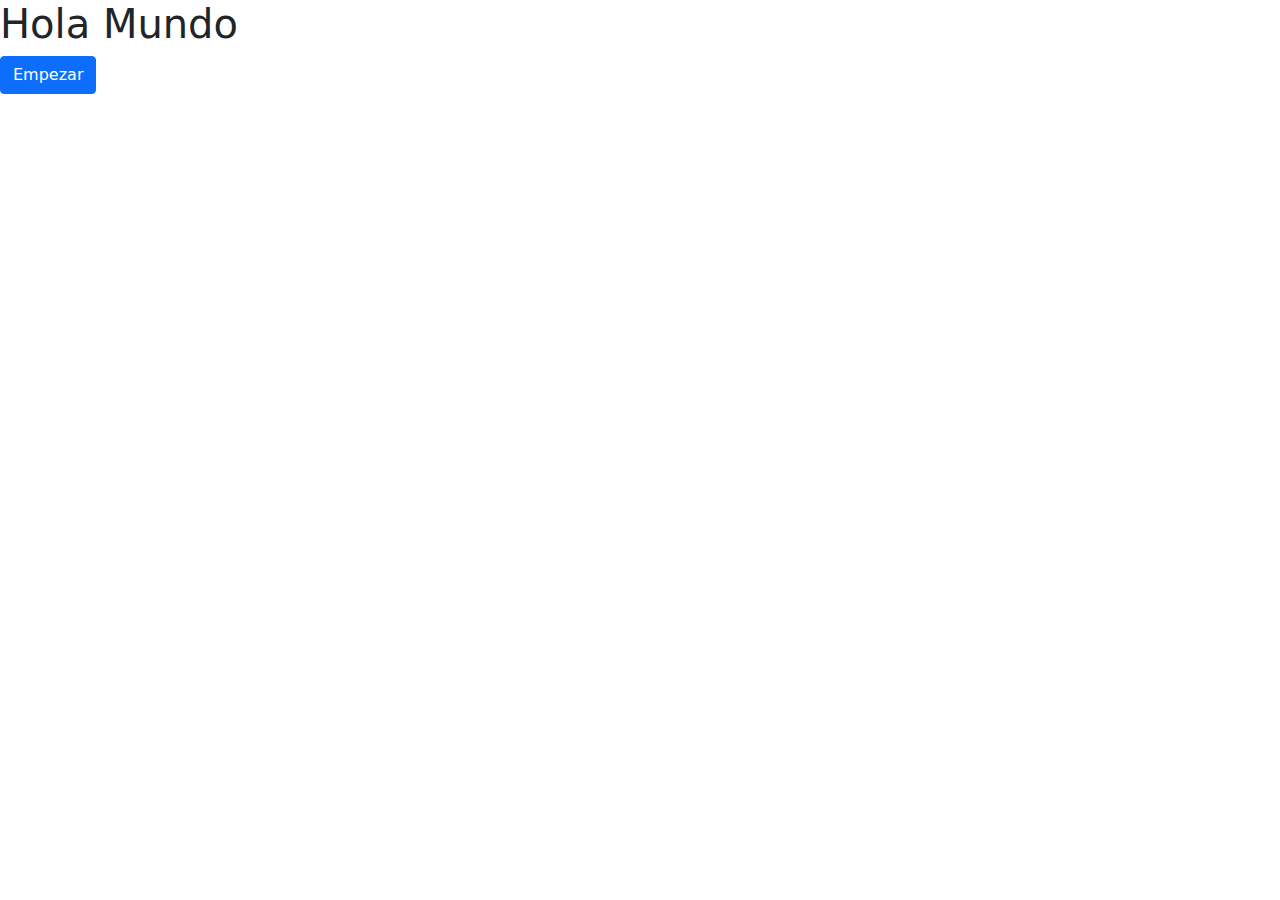
<file: index.html>
<!DOCTYPE html>
<html lang="en">
<head>
    <meta charset="UTF-8">
    <meta http-equiv="X-UA-Compatible" content="IE=edge">
    <meta name="viewport" content="width=device-width, initial-scale=1.0">
    <title>Bootstrap 5</title>
    <link rel="stylesheet" href="css/bootstrap.min.css">
</head>
<body>
    <h1>Hola Mundo</h1>
    <button class="btn btn-primary">Empezar</button>

    <script src="js/bootstrap.bundle.min.js" ></script>
</body>
</html>
</file>
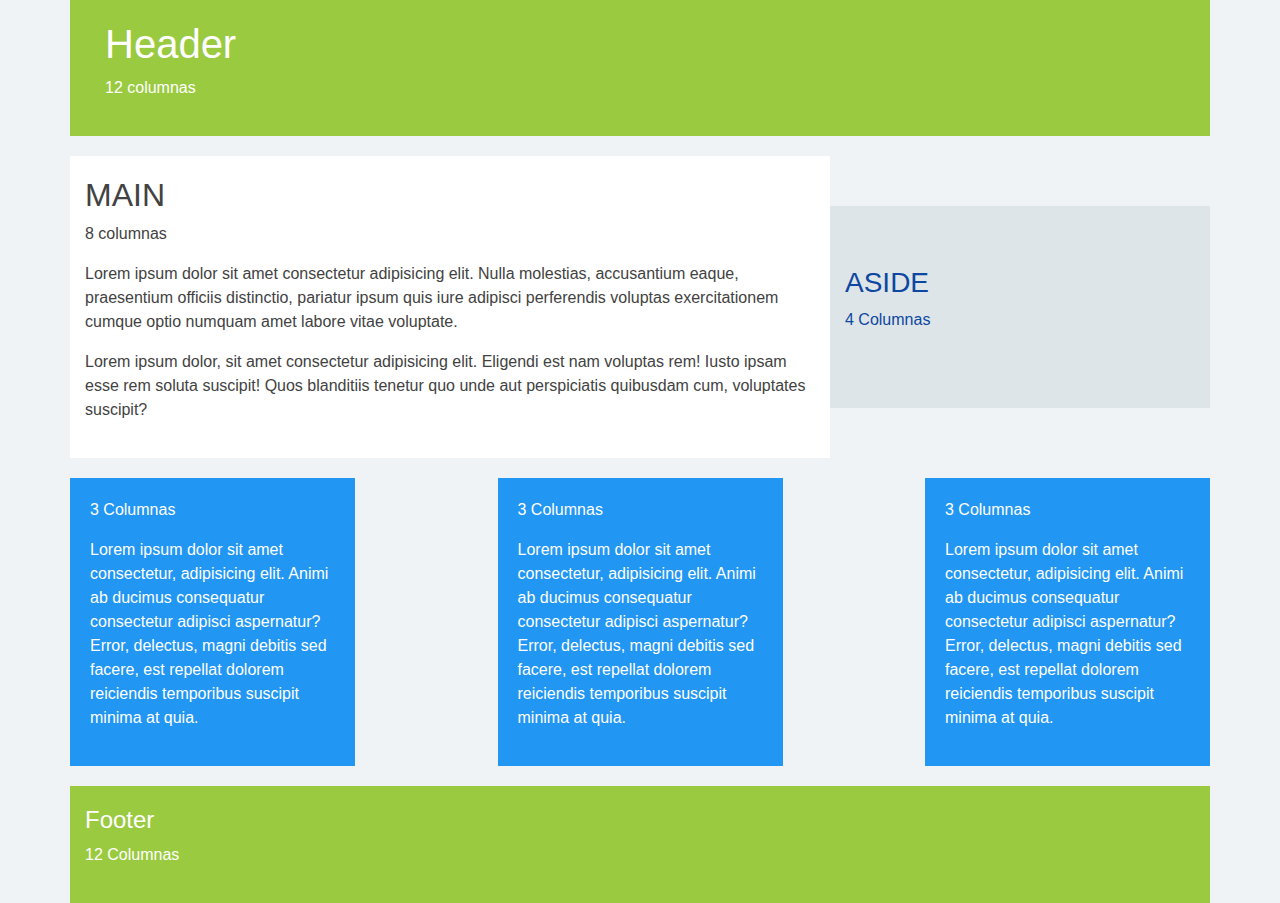
<file: practicas/grid/index.html>
<!DOCTYPE html>
<html lang="en">
<head>
    <meta charset="UTF-8">
    <meta http-equiv="X-UA-Compatible" content="IE=edge">
    <meta name="viewport" content="width=device-width, initial-scale=1.0">
    <link rel="stylesheet" href="css/bootstrap.min.css">
    <link rel="stylesheet" href="css/estilos.css">
    <title>Grid de Bootstrap 5</title>
</head>
<body>
    <div class="container">
        <header class="row">
            <div class="col">
                <h1>Header</h1>
                <p>12 columnas</p>
            </div>
        </header>
        <section class="contenedor-main row align-items-center">
            <main class="col-md-8">
                <h2>MAIN</h2>
                <p class="d-none d-md-block">8 columnas</p>
                <p class="d-block d-md-none">12 columnas</p>
                <p>Lorem ipsum dolor sit amet consectetur adipisicing elit. Nulla molestias, accusantium eaque, praesentium officiis distinctio, pariatur ipsum quis iure adipisci perferendis voluptas exercitationem cumque optio numquam amet labore vitae voluptate.</p>
                <p>Lorem ipsum dolor, sit amet consectetur adipisicing elit. Eligendi est nam voluptas rem! Iusto ipsam esse rem soluta suscipit! Quos blanditiis tenetur quo unde aut perspiciatis quibusdam cum, voluptates suscipit?</p>
            </main>
            <aside class="col-md-4">
                <h3>ASIDE</h3>
                <p class="d-none d-md-block">4 Columnas</p>
                <p class="d-block d-md-none">12 Columnas</p>
            </aside>
        </section>

        <section class="row widgets justify-content-between">
            <div class="col-12 col-md-4 col-lg-3">

                <p class="d-none d-lg-block">3 Columnas</p>
                <p class="d-none d-md-block d-lg-none">4 Columnas</p>
                <p class="d-block d-md-none">12 Columnas</p>

                <p>Lorem ipsum dolor sit amet consectetur, adipisicing elit. Animi ab ducimus consequatur consectetur adipisci aspernatur? Error, delectus, magni debitis sed facere, est repellat dolorem reiciendis temporibus suscipit minima at quia.</p>
            </div>

            <div class="col-12 col-md-4 col-lg-3">

                <p class="d-none d-lg-block">3 Columnas</p>
                <p class="d-none d-md-block d-lg-none">4 Columnas</p>
                <p class="d-block d-md-none">12 Columnas</p>

                <p>Lorem ipsum dolor sit amet consectetur, adipisicing elit. Animi ab ducimus consequatur consectetur adipisci aspernatur? Error, delectus, magni debitis sed facere, est repellat dolorem reiciendis temporibus suscipit minima at quia.</p>
            </div>

            <div class="col-12 col-md-4 col-lg-3">

                <p class="d-none d-lg-block">3 Columnas</p>
                <p class="d-none d-md-block d-lg-none">4 Columnas</p>
                <p class="d-block d-md-none">12 Columnas</p>

                <p>Lorem ipsum dolor sit amet consectetur, adipisicing elit. Animi ab ducimus consequatur consectetur adipisci aspernatur? Error, delectus, magni debitis sed facere, est repellat dolorem reiciendis temporibus suscipit minima at quia.</p>
            </div>
        </section>
        <footer class="row">
            <div class="col">
                <h4>Footer</h4>
                <p>12 Columnas</p>
            </div>

        </footer>
    </div>

    <script src="js/bootstrap.bundle.min.js"></script>
</body>
</html>
</file>
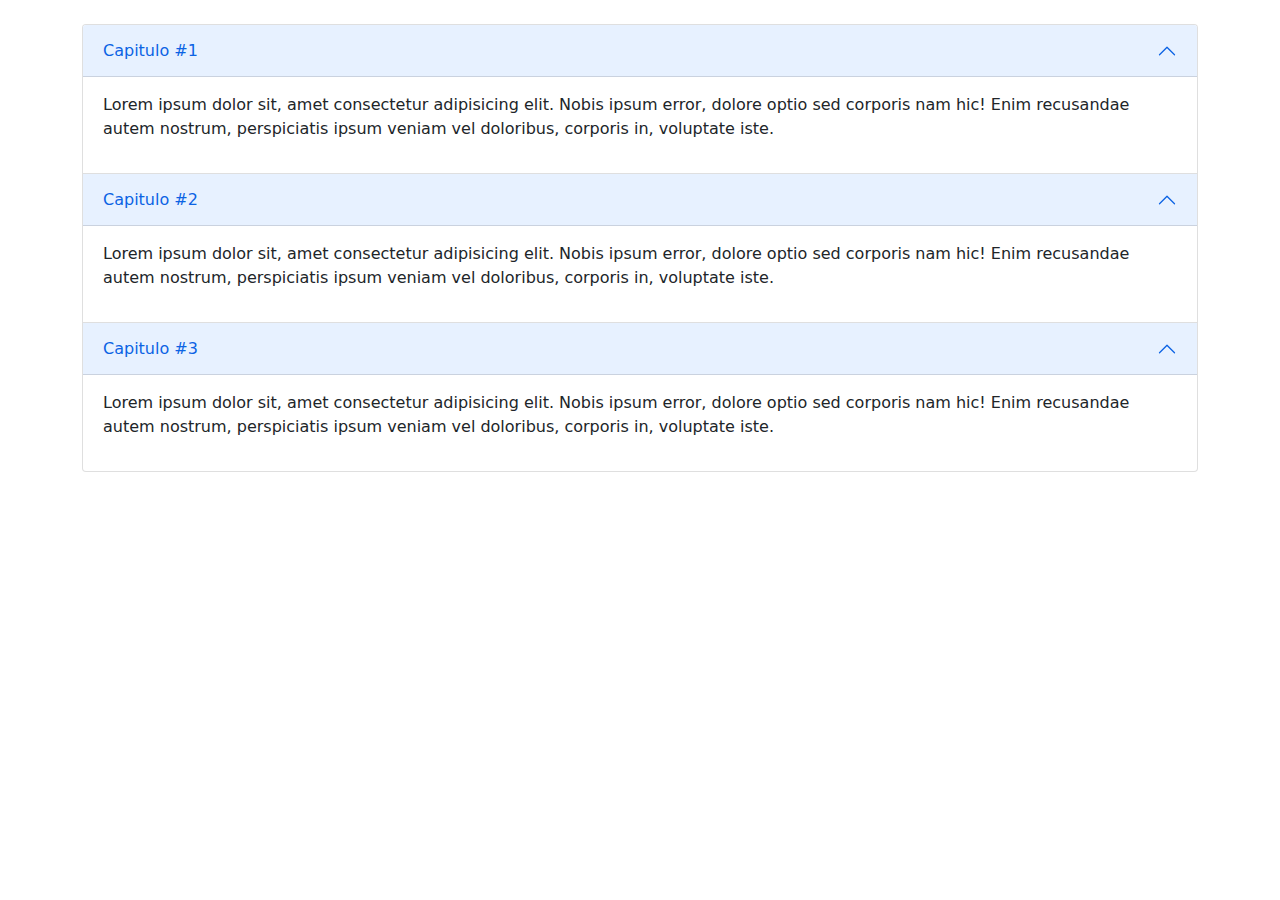
<file: acordeon.html>
<!DOCTYPE html>
<html lang="en">
<head>
    <meta charset="UTF-8">
    <meta http-equiv="X-UA-Compatible" content="IE=edge">
    <meta name="viewport" content="width=device-width, initial-scale=1.0">
    <title>Acordeon</title>
    <link rel="stylesheet" href="css/bootstrap.min.css">
</head>
<body>
    <div class="container">
        <div class="row mt-4">
            <div class="col">
                <div class="accordion" id="temario">
                    <!--Elemento #1-->
                    <div class="accordion-item">
                        <h2 class="accordion-header" id="encabezado-1">
                            <button
                                class="accordion-button"
                                type="button"
                                data-bs-toggle="collapse"
                                data-bs-target="#elemento-1"
                                aria-expanded="true"
                                aria-controles="elemento-1"
                            >
                                Capitulo #1
                            </button>
                        </h2>

                        <div
                            id="elemento-1"
                            class="accordion-collapse collapse show"
                            aria-labelledby="encabezado-1"
                            data-bs-parent="#temario"
                        >
                            <div class="accordion-body">
                                <p>Lorem ipsum dolor sit, amet consectetur adipisicing elit. Nobis ipsum error, dolore optio sed corporis nam hic! Enim recusandae autem nostrum, perspiciatis ipsum veniam vel doloribus, corporis in, voluptate iste.                                    
                                </p>
                            </div>
                        </div>
                    </div>
                    <!--Elemento #2-->
                    <div class="accordion-item">
                        <h2 class="accordion-header" id="encabezado-2">
                            <button
                                class="accordion-button"
                                type="button"
                                data-bs-toggle="collapse"
                                data-bs-target="#elemento-2"
                                aria-expanded="true"
                                aria-controles="elemento-2"
                            >
                                Capitulo #2
                            </button>
                        </h2>

                        <div
                            id="elemento-2"
                            class="accordion-collapse collapse show"
                            aria-labelledby="encabezado-2"
                            data-bs-parent="#temario"
                        >
                            <div class="accordion-body">
                                <p>Lorem ipsum dolor sit, amet consectetur adipisicing elit. Nobis ipsum error, dolore optio sed corporis nam hic! Enim recusandae autem nostrum, perspiciatis ipsum veniam vel doloribus, corporis in, voluptate iste.                                    
                                </p>
                            </div>
                        </div>
                    </div>
                    <!--Elemento #3-->
                    <div class="accordion-item">
                        <h2 class="accordion-header" id="encabezado-3">
                            <button
                                class="accordion-button"
                                type="button"
                                data-bs-toggle="collapse"
                                data-bs-target="#elemento-3"
                                aria-expanded="true"
                                aria-controles="elemento-3"
                            >
                                Capitulo #3
                            </button>
                        </h2>

                        <div
                            id="elemento-3"
                            class="accordion-collapse collapse show"
                            aria-labelledby="encabezado-3"
                            data-bs-parent="#temario"
                        >
                            <div class="accordion-body">
                                <p>Lorem ipsum dolor sit, amet consectetur adipisicing elit. Nobis ipsum error, dolore optio sed corporis nam hic! Enim recusandae autem nostrum, perspiciatis ipsum veniam vel doloribus, corporis in, voluptate iste.                                    
                                </p>
                            </div>
                        </div>
                    </div>
                </div>
            </div>
        </div>
    </div>
    <script src="js/bootstrap.bundle.min.js"></script>
</body>
</html>
</file>
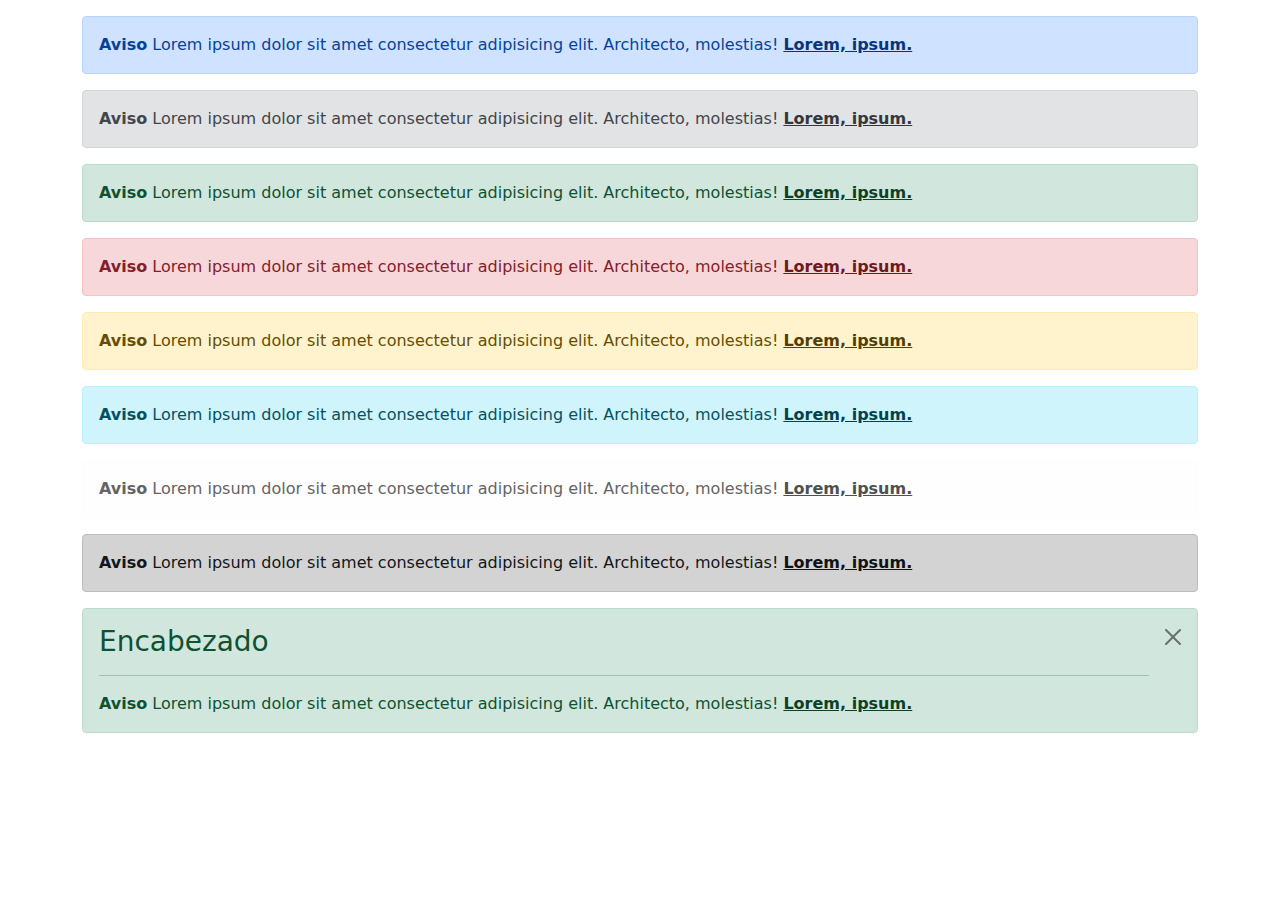
<file: alertas.html>
<!DOCTYPE html>
<html lang="en">
<head>
    <meta charset="UTF-8">
    <meta http-equiv="X-UA-Compatible" content="IE=edge">
    <meta name="viewport" content="width=device-width, initial-scale=1.0">
    <title>Alertas</title>
    <link rel="stylesheet" href="css/bootstrap.min.css">
</head>
<body>
    <div class="container">
        <div class="row">
            <div class="col">
                <div class="alert alert-primary mt-3" role="alert">
                    <strong>Aviso</strong> Lorem ipsum dolor sit amet consectetur adipisicing elit. Architecto, molestias!
                    <a href="#" class="alert-link">Lorem, ipsum.</a>
                </div>

                <div class="alert alert-secondary mt-3" role="alert">
                    <strong>Aviso</strong> Lorem ipsum dolor sit amet consectetur adipisicing elit. Architecto, molestias!
                    <a href="#" class="alert-link">Lorem, ipsum.</a>
                </div>

                <div class="alert alert-success mt-3" role="alert">
                    <strong>Aviso</strong> Lorem ipsum dolor sit amet consectetur adipisicing elit. Architecto, molestias!
                    <a href="#" class="alert-link">Lorem, ipsum.</a>
                </div>

                <div class="alert alert-danger mt-3" role="alert">
                    <strong>Aviso</strong> Lorem ipsum dolor sit amet consectetur adipisicing elit. Architecto, molestias!
                    <a href="#" class="alert-link">Lorem, ipsum.</a>
                </div>

                <div class="alert alert-warning mt-3" role="alert">
                    <strong>Aviso</strong> Lorem ipsum dolor sit amet consectetur adipisicing elit. Architecto, molestias!
                    <a href="#" class="alert-link">Lorem, ipsum.</a>
                </div>

                <div class="alert alert-info mt-3" role="alert">
                    <strong>Aviso</strong> Lorem ipsum dolor sit amet consectetur adipisicing elit. Architecto, molestias!
                    <a href="#" class="alert-link">Lorem, ipsum.</a>
                </div>

                <div class="alert alert-light mt-3" role="alert">
                    <strong>Aviso</strong> Lorem ipsum dolor sit amet consectetur adipisicing elit. Architecto, molestias!
                    <a href="#" class="alert-link">Lorem, ipsum.</a>
                </div>

                <div class="alert alert-dark mt-3" role="alert">
                    <strong>Aviso</strong> Lorem ipsum dolor sit amet consectetur adipisicing elit. Architecto, molestias!
                    <a href="#" class="alert-link">Lorem, ipsum.</a>
                </div>
                <div class="alert alert-success mt-3 alert-dismissible fade show" role="alert">
                    <h3>Encabezado</h3>
                    <hr>
                    <strong>Aviso</strong> Lorem ipsum dolor sit amet consectetur adipisicing elit. Architecto, molestias!
                    <a href="#" class="alert-link">Lorem, ipsum.</a>
                    <button type="button" class="btn-close" data-bs-dismiss="alert" arial-label="Cerrar"></button>
                </div>
            </div>
        </div>
    </div>

    <script src="js/bootstrap.bundle.min.js"></script>
</body>
</html>
</file>
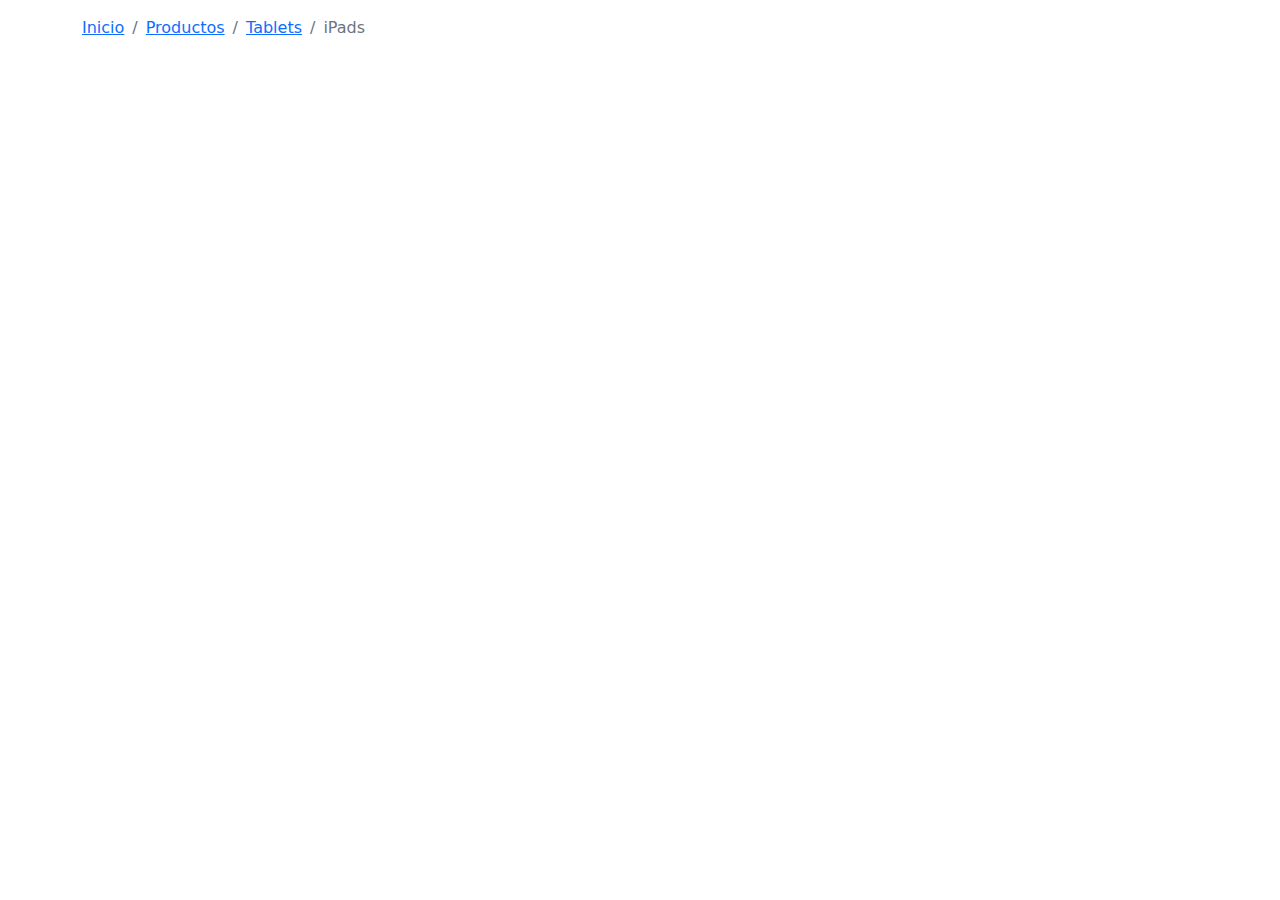
<file: breadcrumbs.html>
<!DOCTYPE html>
<html lang="en">
<head>
    <meta charset="UTF-8">
    <meta http-equiv="X-UA-Compatible" content="IE=edge">
    <meta name="viewport" content="width=device-width, initial-scale=1.0">
    <title>Breadcrumbs</title>
    <link rel="stylesheet" href="css/bootstrap.min.css">
</head>
<body>
    <div class="container">
        <div class="row">
            <div class="col">
                <nav class="breadcrumb mt-3">
                    <a href="#" class="breadcrumb-item">Inicio</a>
                    <a href="#" class="breadcrumb-item">Productos</a>
                    <a href="#" class="breadcrumb-item">Tablets</a>
                    <span class="breadcrumb-item active">iPads</span>
                </nav>
            </div>
        </div>
    </div>
    
    <script src="js/bootstrap.bundle.min.js"></script>
</body>
</html>
</file>
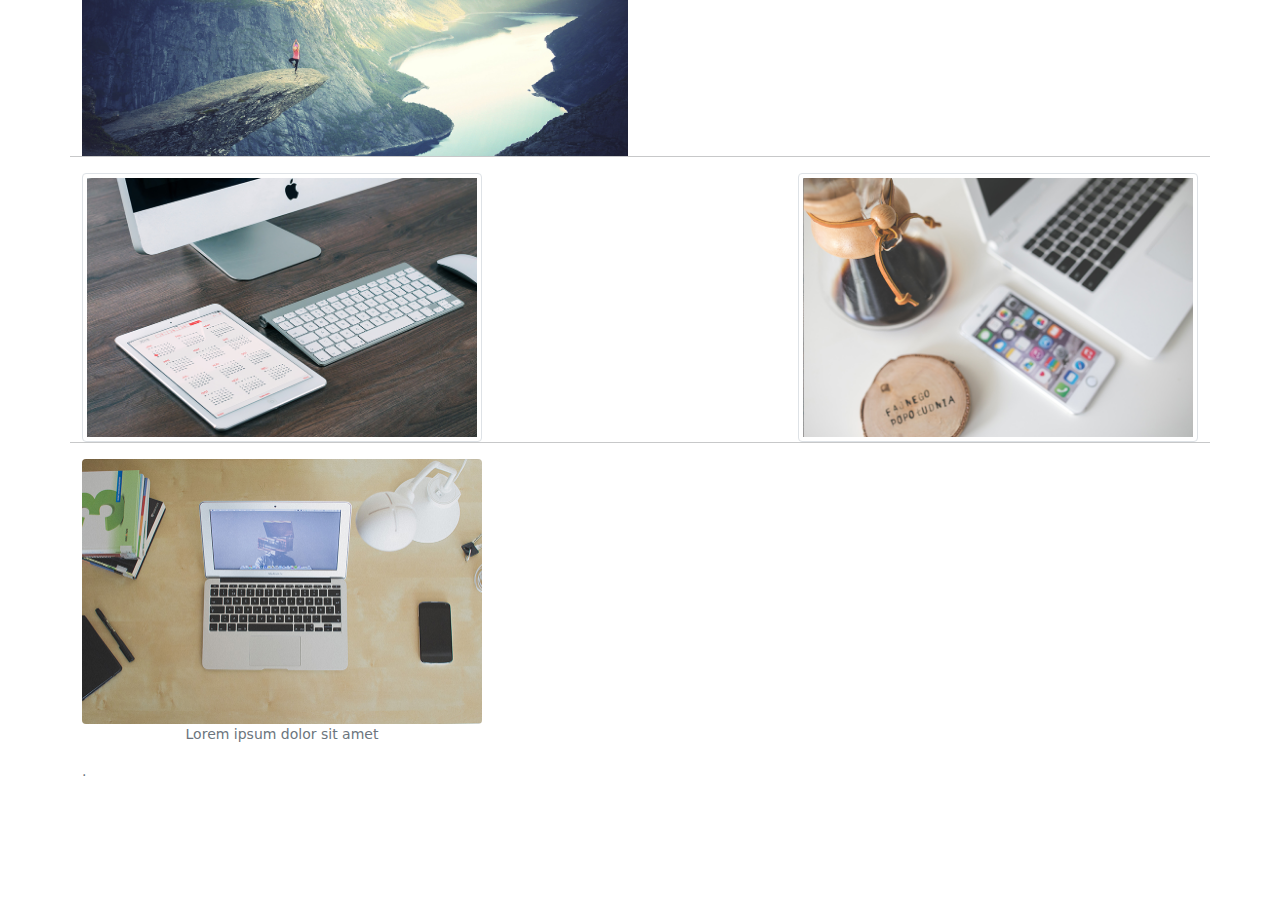
<file: imagenes.html>
<!DOCTYPE html>
<html lang="en">
<head>
    <meta charset="UTF-8">
    <meta http-equiv="X-UA-Compatible" content="IE=edge">
    <meta name="viewport" content="width=device-width, initial-scale=1.0">
    <title>Imágenes</title>
    <link rel="stylesheet" href="css/bootstrap.min.css">
</head>
<body>
    <div class="container">
        <div class="row">
            <div class="col-6">
                <img class="img-fluid" src="./img/carousel1.jpg" alt="">
            </div>

            <hr>

            <div class="col-12">
                <img class="img-fluid float-start img-thumbnail" width="400" src="./img/bg.jpg" alt="">
                <img class="img-fluid float-end img-thumbnail" width="400" src="./img/bg2.jpg" alt="">
            </div>

            <hr>

            <div class="row">
                <div class="col-12">
                    <figure class="figure">
                        <img class="img-fluid rounded" src="img/bg3.jpg" width="400" alt="">
                        <figcaption class="figure-caption">
                            <p class="text-center">Lorem ipsum dolor sit amet</p>.
                        </figcaption>
                    </figure>
                </div>
            </div>
        </div>
    </div>
    <script src="js/bootstrap.bundle.min.js"></script>    
</body>
</html>
</file>
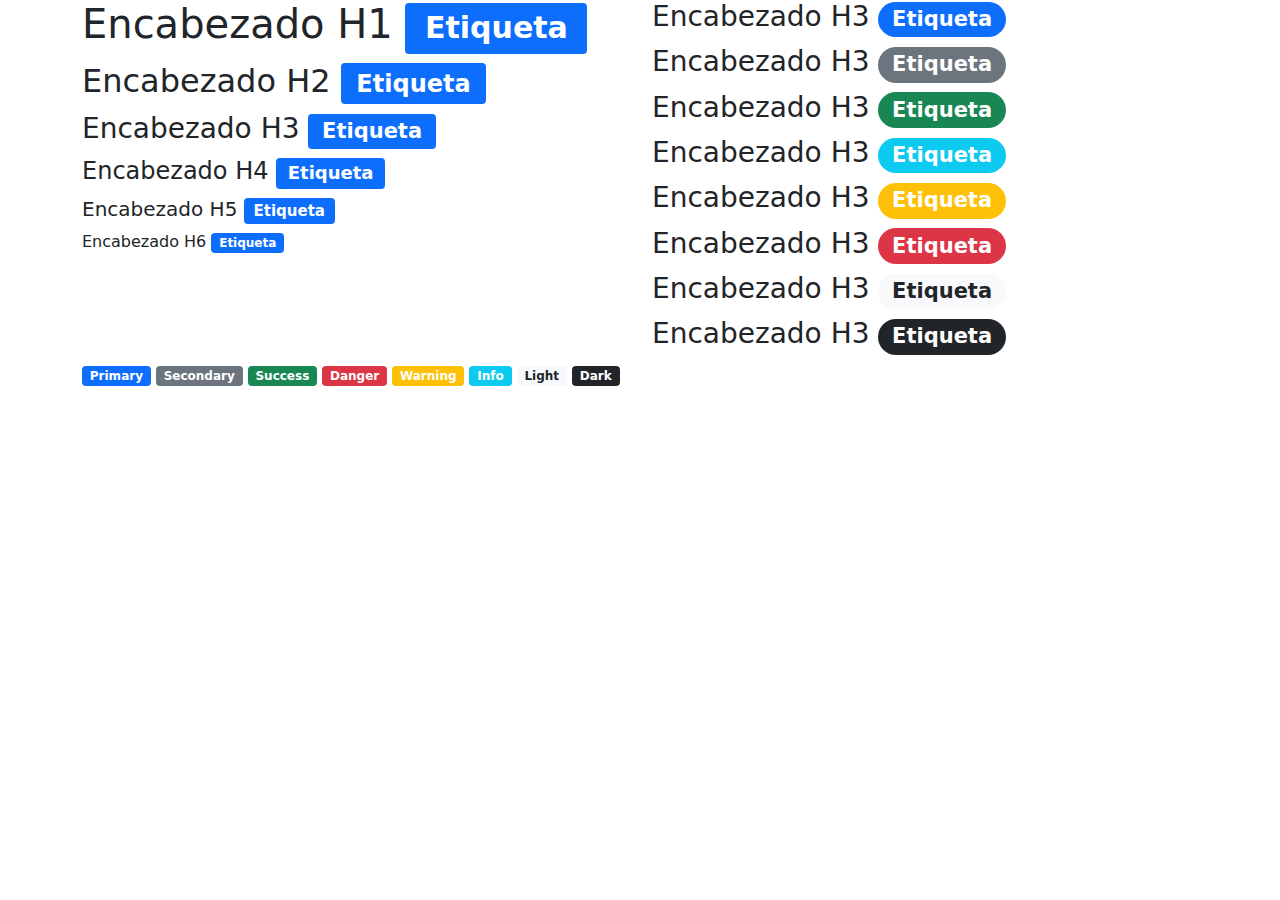
<file: insignias.html>
<!DOCTYPE html>
<html lang="en">
<head>
    <meta charset="UTF-8">
    <meta http-equiv="X-UA-Compatible" content="IE=edge">
    <meta name="viewport" content="width=device-width, initial-scale=1.0">
    <title>Insignias</title>
    <link rel="stylesheet" href="css/bootstrap.min.css">
</head>
<body>
    <div class="container">
        <div class="row">
            <div class="col">
                <h1>Encabezado H1 <span class="badge bg-primary">Etiqueta</span> </h1>
                <h2>Encabezado H2 <span class="badge bg-primary">Etiqueta</span> </h2>
                <h3>Encabezado H3 <span class="badge bg-primary">Etiqueta</span> </h3>
                <h4>Encabezado H4 <span class="badge bg-primary">Etiqueta</span> </h4>
                <h5>Encabezado H5 <span class="badge bg-primary">Etiqueta</span> </h5>
                <h6>Encabezado H6 <span class="badge bg-primary">Etiqueta</span> </h6>
            </div>

            <div class="col">
                <h3>Encabezado H3 <span class="badge rounded-pill bg-primary">Etiqueta</span> </h3>
                <h3>Encabezado H3 <span class="badge rounded-pill bg-secondary">Etiqueta</span> </h3>
                <h3>Encabezado H3 <span class="badge rounded-pill bg-success">Etiqueta</span> </h3>
                <h3>Encabezado H3 <span class="badge rounded-pill bg-info">Etiqueta</span> </h3>
                <h3>Encabezado H3 <span class="badge rounded-pill bg-warning">Etiqueta</span> </h3>
                <h3>Encabezado H3 <span class="badge rounded-pill bg-danger">Etiqueta</span> </h3>
                <h3>Encabezado H3 <span class="badge rounded-pill bg-light text-dark">Etiqueta</span> </h3>
                <h3>Encabezado H3 <span class="badge rounded-pill bg-dark">Etiqueta</span> </h3>
            </div>

            <div class="col-12">
                <span class="badge bg-primary">Primary</span>
                <span class="badge bg-secondary">Secondary</span>
                <span class="badge bg-success">Success</span>
                <span class="badge bg-danger">Danger</span>
                <span class="badge bg-warning">Warning</span>
                <span class="badge bg-info">Info</span>
                <span class="badge bg-light text-dark">Light</span>
                <span class="badge bg-dark">Dark</span>
            </div>
        </div>
    </div>
    
    <script src="js/bootstrap.bundle.min.js"></script>
</body>
</html>
</file>
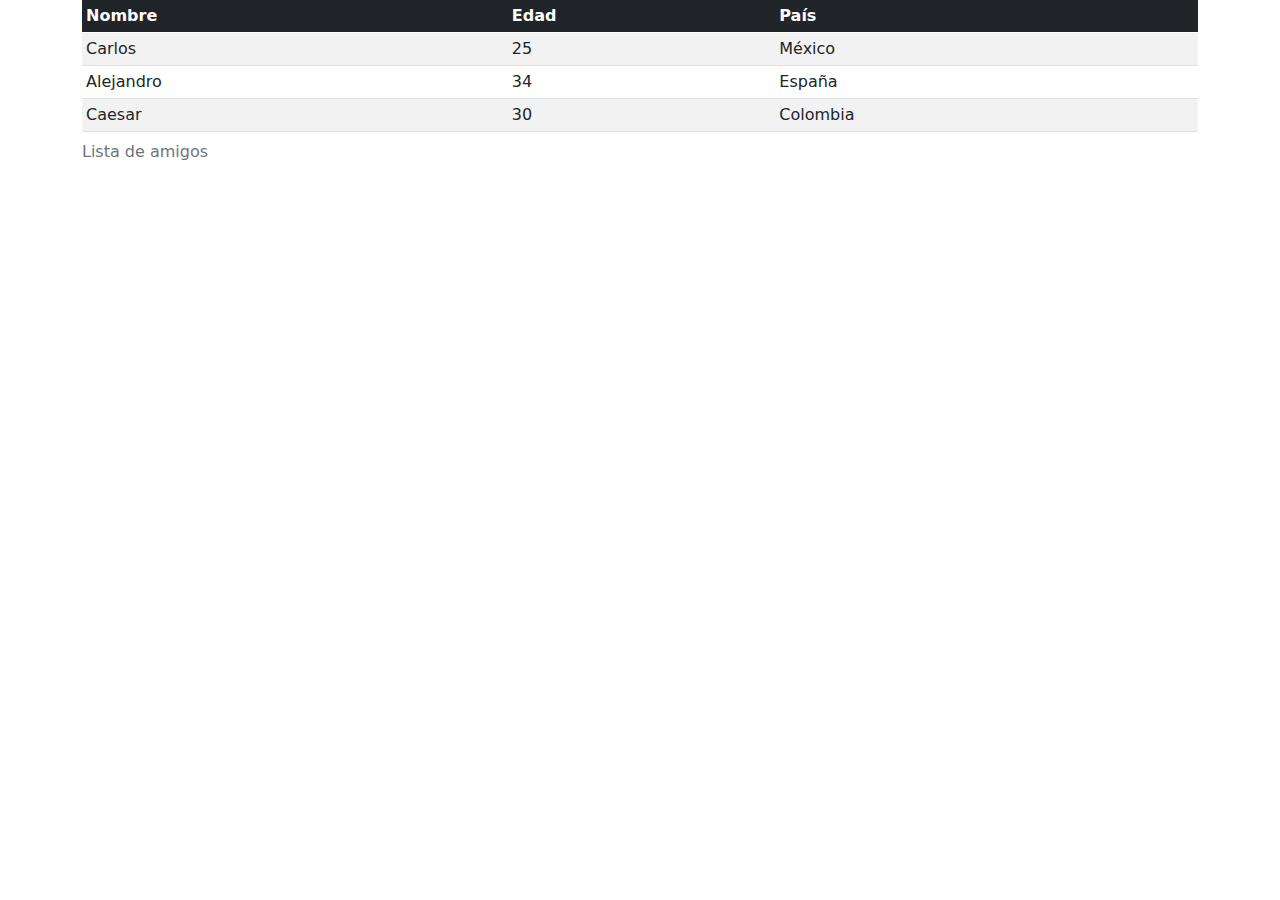
<file: tablas.html>
<!DOCTYPE html>
<html lang="en">
<head>
    <meta charset="UTF-8">
    <meta http-equiv="X-UA-Compatible" content="IE=edge">
    <meta name="viewport" content="width=device-width, initial-scale=1.0">
    <title>Tablas</title>
    <link rel="stylesheet" href="css/bootstrap.min.css">
</head>
<body>
    <div class="container">
        <div class="row">
            <div class="col">
                <div class="table-responsive">
                    <table class="table table-striped table-hover table-sm">
                        <caption>Lista de amigos</caption>
                        <thead>
                            <tr class="table-dark">
                                <th>Nombre</th>
                                <th>Edad</th>
                                <th>País</th>
                            </tr>
                        </thead>
                        <tbody>
                            <tr>
                                <td>Carlos</td>
                                <td>25</td>
                                <td>México</td>
                            </tr>
                            <tr>
                                <td>Alejandro</td>
                                <td>34</td>
                                <td>España</td>
                            </tr>
                            <tr>
                                <td>Caesar</td>
                                <td>30</td>
                                <td>Colombia</td>
                            </tr>
                        </tbody>
                    </table>
                </div>
            </div>
        </div>
    </div>
    <script src="js/bootstrap.bundle.min.js"></script>
</body>
</html>
</file>
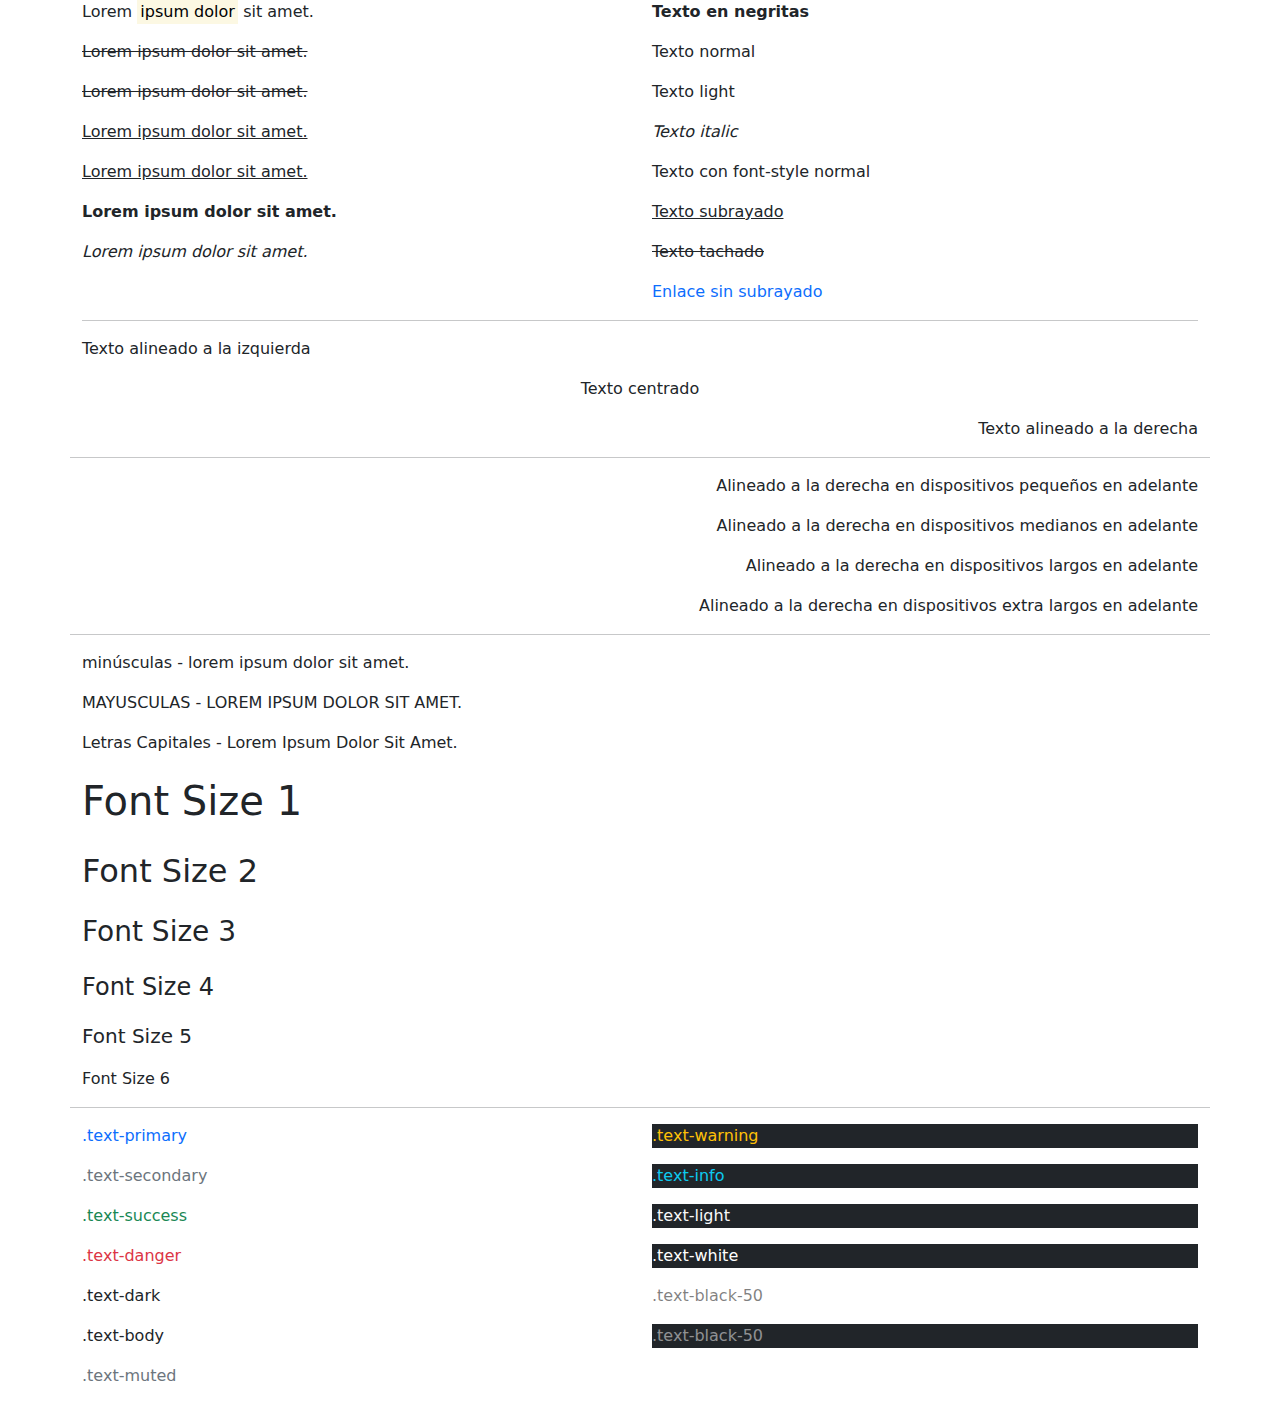
<file: tipografia.html>
<!DOCTYPE html>
<html lang="en">
<head>
    <meta charset="UTF-8">
    <meta http-equiv="X-UA-Compatible" content="IE=edge">
    <meta name="viewport" content="width=device-width, initial-scale=1.0">
    <title>Tipografía 2</title>
    <link rel="stylesheet" href="css/bootstrap.min.css">
</head>
<body>
    
    <div class="container">
        <div class="row">
            <div class="col-6">
                <p>Lorem <mark>ipsum dolor</mark> sit amet.</p>
                <p><del>Lorem ipsum dolor sit amet.</del></p>
                <p><s>Lorem ipsum dolor sit amet.</s></p>
                <p><ins>Lorem ipsum dolor sit amet.</ins></p>
                <p><u>Lorem ipsum dolor sit amet.</u></p>
                <p><strong>Lorem ipsum dolor sit amet.</strong></p>
                <p><em>Lorem ipsum dolor sit amet.</em></p>
            </div>
            <div class="col-6">
                <p class="fw-bold">Texto en negritas</p>
                <p class="fw-normal">Texto normal</p>
                <p class="fw-light">Texto light</p>
                <p class="fst-italic">Texto italic</p>
                <p class="fst-normal">Texto con font-style normal</p>

                <p class="text-decoration-underline">Texto subrayado</p>
                <p class="text-decoration-line-through">Texto tachado</p>
                <a href="#" class="text-decoration-none">Enlace sin subrayado</a>
            </div>

            <div class="col-12">
                <hr>
                <p class="text-start">Texto alineado a la izquierda</p>
                <p class="text-center">Texto centrado</p>
                <p class="text-end">Texto alineado a la derecha</p>
            </div>
            <hr>

            <div class="col-12">
                <p class="text-start text-sm-end">Alineado a la derecha en dispositivos pequeños en adelante</p>
                <p class="text-start text-md-end">Alineado a la derecha en dispositivos medianos en adelante</p>
                <p class="text-start text-lg-end">Alineado a la derecha en dispositivos largos en adelante</p>
                <p class="text-start text-xl-end">Alineado a la derecha en dispositivos extra largos en adelante</p>
            </div>

            <hr>

            <div class="col-12">
                <p class="text-lowercase">Minúsculas - Lorem ipsum dolor sit amet.</p>
                <p class="text-uppercase">MAYUSCULAS - Lorem ipsum dolor sit amet.</p>
                <p class="text-capitalize">Letras capitales - Lorem ipsum dolor sit amet.</p>
            </div>

            <div class="col-12">
                <p class="fs-1">Font Size 1</p>
                <p class="fs-2">Font Size 2</p>
                <p class="fs-3">Font Size 3</p>
                <p class="fs-4">Font Size 4</p>
                <p class="fs-5">Font Size 5</p>
                <p class="fs-6">Font Size 6</p>
            </div>

            <hr>

            <div class="col-6">
                <p class="text-primary">.text-primary</p>
                <p class="text-secondary">.text-secondary</p>
                <p class="text-success">.text-success</p>
                <p class="text-danger">.text-danger</p>
                <p class="text-dark">.text-dark</p>
                <p class="text-body">.text-body</p>
                <p class="text-muted">.text-muted</p>
            </div>

            <div class="col-6">
                <p class="text-warning bg-dark">.text-warning</p>
                <p class="text-info bg-dark">.text-info</p>
                <p class="text-light bg-dark">.text-light</p>
                <p class="text-white bg-dark">.text-white</p>

                <p class="text-black-50">.text-black-50</p>
                <p class="text-white-50 bg-dark">.text-black-50</p>
            </div>

        </div>
    </div>

    <script src="js/bootstrap.bundle.min.js" ></script>
</body>
</html>
</file>
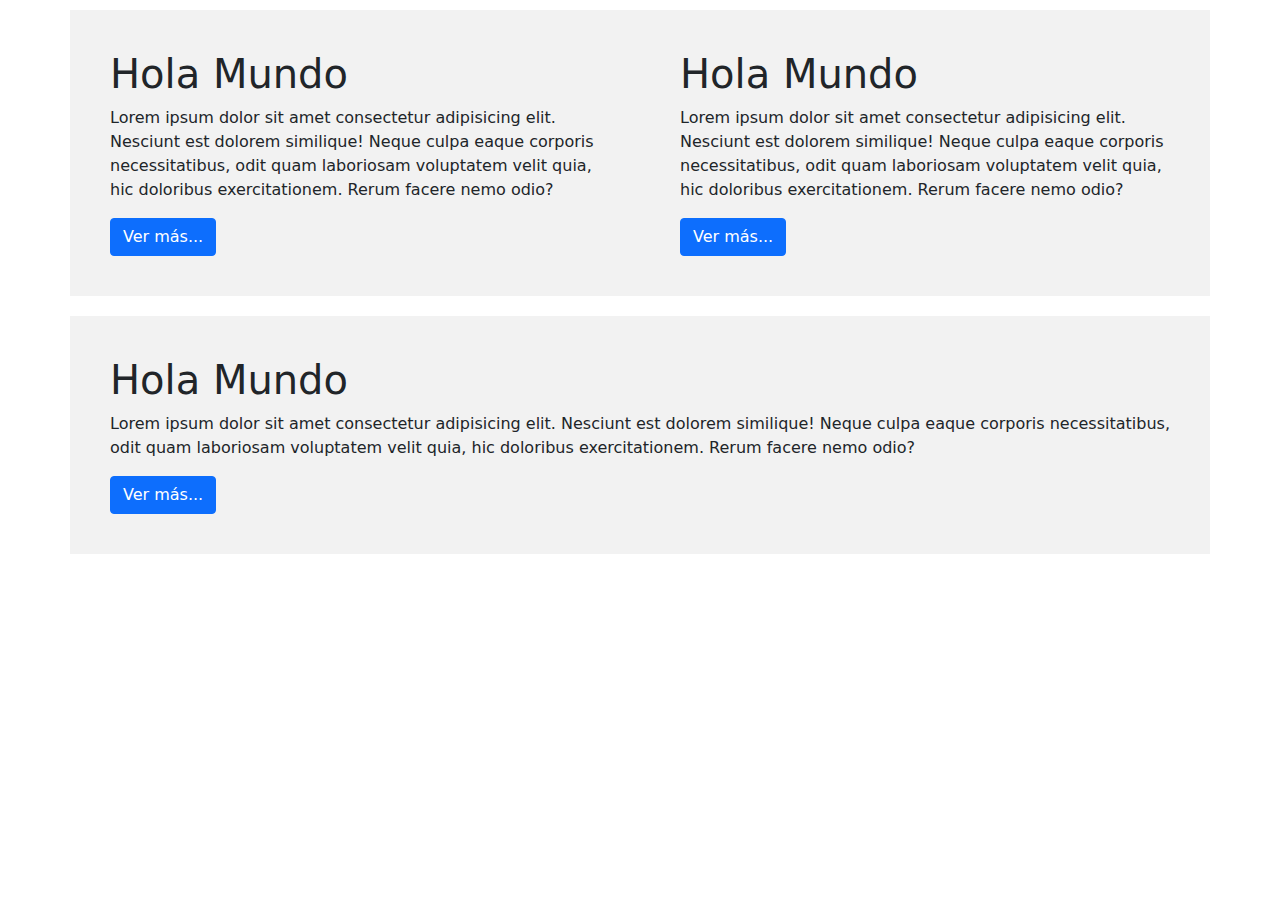
<file: grid/grid.html>
<!DOCTYPE html>
<html lang="en">
<head>
    <meta charset="UTF-8">
    <meta http-equiv="X-UA-Compatible" content="IE=edge">
    <meta name="viewport" content="width=device-width, initial-scale=1.0">
    <title>Grid</title>
    <style>
        .row > div {
            background: #f2f2f2;
            margin: 10px 0;
            padding: 40px;
        }
    </style>
    <link rel="stylesheet" href="../css/bootstrap.min.css">
</head>
<body>

    <div class="container">
        <div class="row">
            <div class="col-6">
                <h1>Hola Mundo</h1>
                <p>
                    Lorem ipsum dolor sit amet consectetur adipisicing elit. Nesciunt est dolorem similique! Neque culpa eaque corporis necessitatibus, odit quam laboriosam voluptatem velit quia, hic doloribus exercitationem. Rerum facere nemo odio?
                </p>
                <button class="btn btn-primary">
                    Ver más...
                </button>
            </div>
            <div class="col-6">
                <h1>Hola Mundo</h1>
                <p>
                    Lorem ipsum dolor sit amet consectetur adipisicing elit. Nesciunt est dolorem similique! Neque culpa eaque corporis necessitatibus, odit quam laboriosam voluptatem velit quia, hic doloribus exercitationem. Rerum facere nemo odio?
                </p>
                <button class="btn btn-primary">
                    Ver más...
                </button>
            </div>
            <div class="col-12">
                <h1>Hola Mundo</h1>
                <p>
                    Lorem ipsum dolor sit amet consectetur adipisicing elit. Nesciunt est dolorem similique! Neque culpa eaque corporis necessitatibus, odit quam laboriosam voluptatem velit quia, hic doloribus exercitationem. Rerum facere nemo odio?
                </p>
                <button class="btn btn-primary">
                    Ver más...
                </button>
            </div>
        </div>
    </div>
    

    <script src="../js/bootstrap.bundle.min.js"></script>
</body>
</html>
</file>
<file: practicas/grid/css/estilos.css>
body {
    background: #f0f3f5;
    color: #fff;
}

header {
    background: #9aca40;
    padding: 20px;
    margin-bottom: 20px;
}

.contenedor-main {
    margin-bottom: 20px;
}

main {
    background: #fff;
    color: #424242;
    padding: 20px 0;
}

aside {
    background: #dee5e8;
    padding: 60px 0;
    color: #0d47a1;
}

.widgets {
    margin-bottom: 20px;
}

.widgets > div {
    background: #2196f3;
    color: #fff;
    padding: 20px;
}

footer {
    padding: 20px 0;
    background: #9aca40;
}
</file>
